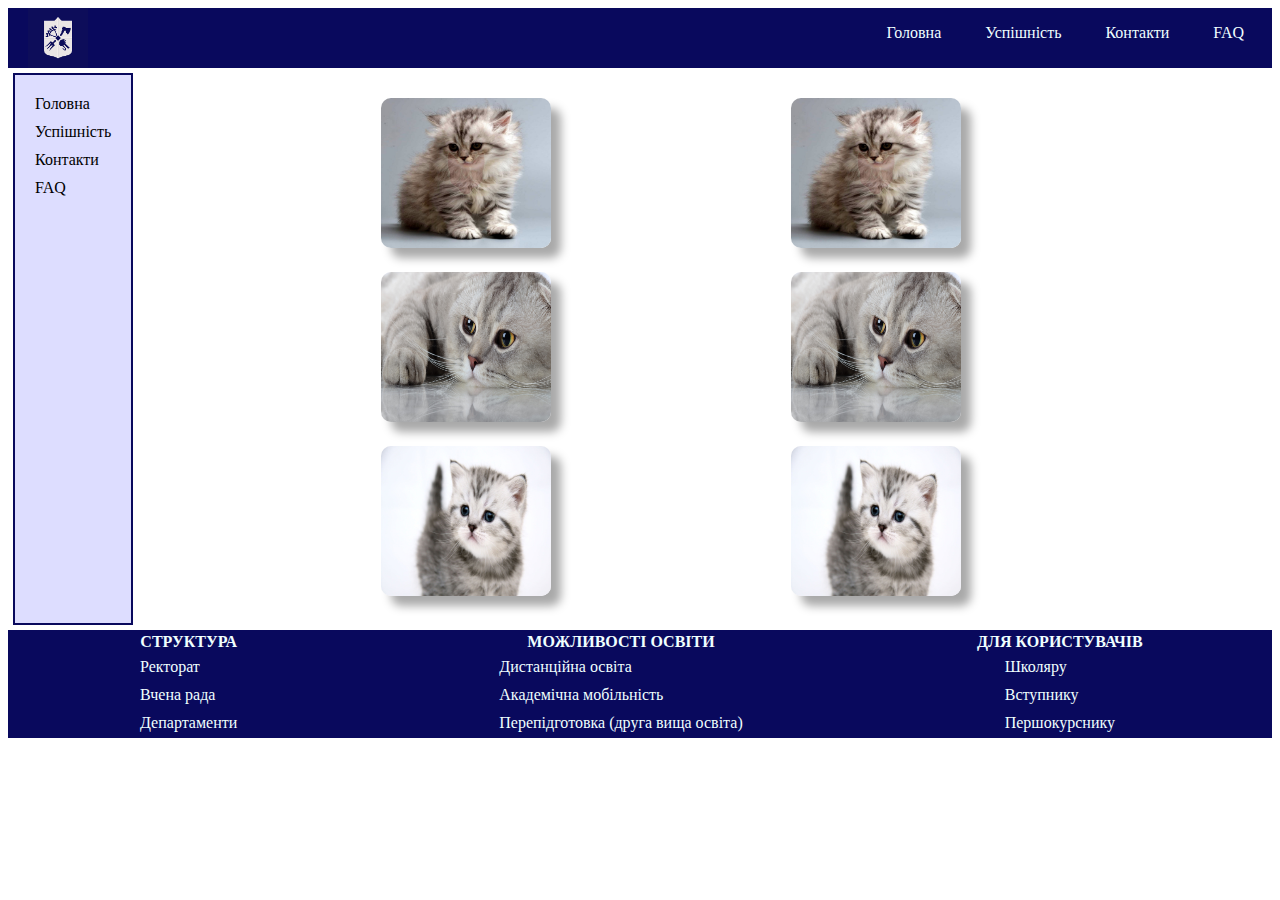
<file: lab 2/index.html>
<!DOCTYPE html>
<html lang="en">
<head>
    <meta charset="UTF-8">
    <link rel="stylesheet" type="text/css" href="styles.css">
    <title>Lab 2</title>
</head>
<body>
<div class="header">
    <img src="images/logo.png" alt="Logo"/>
    <ul class="menu">
        <li><a href="#"></a>Головна</li>
        <li><a href="#"></a>Успішність</li>
        <li><a href="#"></a>Контакти</li>
        <li><a href="#"></a>FAQ</li>
    </ul>
</div>
<div class="container">
<div class="sidebar">
    <ul class="links">
        <li><a href="#"></a>Головна</li>
        <li><a href="#"></a>Успішність</li>
        <li><a href="#"></a>Контакти</li>
        <li><a href="#"></a>FAQ</li>
    </ul>
</div>
<div class="content">
    <div class="row">
        <div class="image"><img src="images/cat1.jpg" alt="cat"/></div>
        <div class="image"><img src="images/cat2.jpg" alt="cat"/></div>
        <div class="image"><img src="images/cat3.jpeg" alt="cat"/></div>
    </div>
    <div class="row">
        <div class="image"><img src="images/cat1.jpg" alt="cat"/></div>
        <div class="image"><img src="images/cat2.jpg" alt="cat"/></div>
        <div class="image"><img src="images/cat3.jpeg" alt="cat"/></div>
    </div>
</div>
</div>
<div class="footer">
    <table>
        <tr>
            <th>Структура</th>
            <th>Можливості освіти</th>
            <th>Для користувачів</th>
        </tr>
        <tr>
            <td>Ректорат</td>
            <td>Дистанційна освіта</td>
            <td>Школяру</td>
        </tr>
        <tr>
            <td>Вчена рада</td>
            <td>Академічна мобільність</td>
            <td>Вступнику</td>
        </tr>
        <tr>
            <td>Департаменти</td>
            <td>Перепідготовка (друга вища освіта)</td>
            <td>Першокурснику</td>
        </tr>
    </table>
</div>
</body>
</html>
</file>
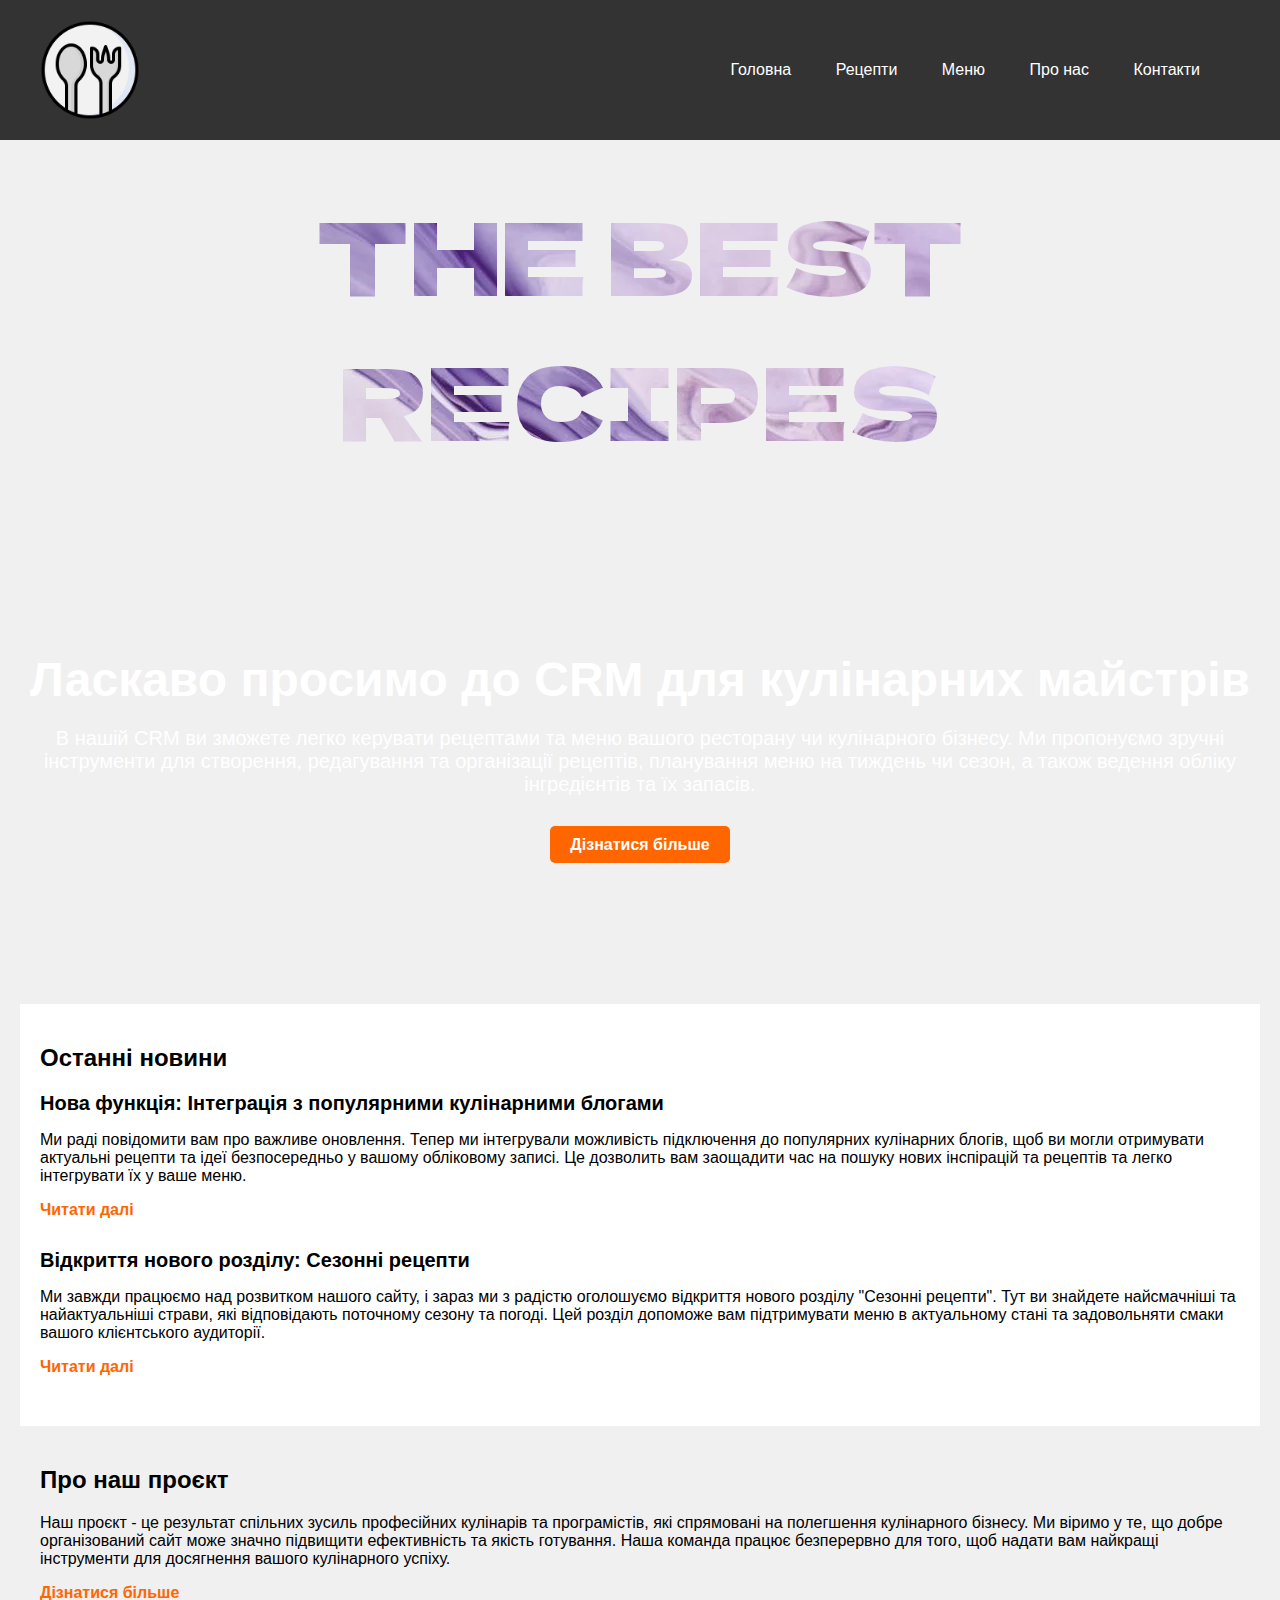
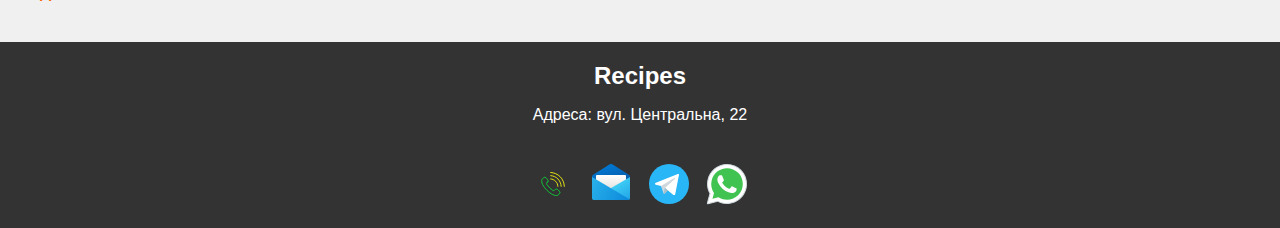
<file: lab 3/main.html>
<!DOCTYPE html>
<html lang="en">
<head>
    <meta charset="UTF-8">
    <link rel="stylesheet" type="text/css" href="styles.css">
    <title>Recipes</title>
</head>
<body>
<header>
    <img src="images/icon.png" alt="Logo"/>
    <nav>
        <ul>
            <li><a href="#">Головна</a></li>
            <li><a href="#">Рецепти</a></li>
            <li><a href="#">Меню</a></li>
            <li><a href="#">Про нас</a></li>
            <li><a href="#">Контакти</a></li>
        </ul>
    </nav>
</header>
<div class="content">
    <div class="text">THE BEST RECIPES</div>
    <div class="main">
        <h1>Ласкаво просимо до CRM для кулінарних майстрів</h1>
        <p>В нашій CRM ви зможете легко керувати рецептами та меню вашого ресторану чи кулінарного бізнесу. Ми пропонуємо зручні інструменти для створення, редагування та організації рецептів, планування меню на тиждень чи сезон, а також ведення обліку інгредієнтів та їх запасів.</p>
        <a href="#" class="cta-button">Дізнатися більше</a>
    </div>
    <div class="news">
        <h2>Останні новини</h2>
        <article>
            <h3>Нова функція: Інтеграція з популярними кулінарними блогами</h3>
            <p>Ми раді повідомити вам про важливе оновлення. Тепер ми інтегрували можливість підключення до популярних кулінарних блогів, щоб ви могли отримувати актуальні рецепти та ідеї безпосередньо у вашому обліковому записі. Це дозволить вам заощадити час на пошуку нових інспірацій та рецептів та легко інтегрувати їх у ваше меню.</p>
            <a href="#">Читати далі</a>
        </article>
        <article>
            <h3>Відкриття нового розділу: Сезонні рецепти</h3>
            <p>Ми завжди працюємо над розвитком нашого сайту, і зараз ми з радістю оголошуємо відкриття нового розділу "Сезонні рецепти". Тут ви знайдете найсмачніші та найактуальніші страви, які відповідають поточному сезону та погоді. Цей розділ допоможе вам підтримувати меню в актуальному стані та задовольняти смаки вашого клієнтського аудиторії.</p>
            <a href="#">Читати далі</a>
        </article>
    </div>
    <div class="about">
        <h2>Про наш проєкт</h2>
        <p>Наш проєкт - це результат спільних зусиль професійних кулінарів та програмістів, які спрямовані на полегшення кулінарного бізнесу. Ми віримо у те, що добре організований сайт може значно підвищити ефективність та якість готування. Наша команда працює безперервно для того, щоб надати вам найкращі інструменти для досягнення вашого кулінарного успіху.</p>
        <a href="#">Дізнатися більше</a>
    </div>
</div>
<footer>
    <div class="footer">
        <div class="contacts">
            <h3>Recipes</h3>
            <p>Адреса: вул. Центральна, 22</p>
        </div>
        <div class="links">
            <a href="tel:+380336789073"><img src="images/phone.svg" alt="+380336789073"></a>
            <a href="mailto:info@example.com"><img src="images/icons8-почта-48.png" alt="info@gmail.com"></a>
            <a href="tg://resolve?domain=mkotlyarchuk"><img src="images/icons8-телеграмма-app.svg" alt="Telegram"></a>
            <a href="https://api.whatsapp.com/send?phone=380335351784"><img src="images/icons8-whatsapp.svg" alt="Whatsapp"></a>
        </div>
    </div>
</footer>
</body>
</html>
</file>
<file: lab 2/styles.css>
.header {
    background-color: #09095d;
    display: flex;
}
.header img {
    background-color: #09095d;
    padding-left: 20px;
    height: 60px;
}
.menu {
    list-style-type: none;
    padding-left: 0;
    margin-left: 60%;
    text-align: left;
}
.menu a {
    text-decoration: azure;
    margin: 20px;
}
.menu li {
    display: inline;
    color: azure;
}
.container {
    display: flex;
    flex-wrap: wrap;
}
.sidebar {
    display: flex;
    width: 20%;
}
.sidebar li {
    text-align: left;
    margin: 10px;
}
.sidebar li:hover {
    color: #0a0af8;
}
.links {
    list-style-type: none;
    background-color: #ddddff;
    padding: 10px;
    margin: 5px;
    border: 2px solid #09095d;
}
.content {
    display: flex;
}
.row {
    margin: 20px;
}
.image img{
    height: 150px;
    width: 170px;
    margin: 10px 100px 10px;
    box-shadow: 10px 10px 10px darkgray;
    border-radius: 10px;
    transition: transform 0.3s ease;
}
.image img:hover {
    transform: scale(1.1);
}
.footer {
    background-color: #09095d;
    color: azure;
    display: flex;
}
.footer th{
    text-align: center;
    text-transform: uppercase;

}
.footer td{
    text-align: left;
    padding: 4px 130px;
}
</file>
<file: lab 3/styles.css>
@import url('https://fonts.googleapis.com/css2?family=Dela+Gothic+One&display=swap');
body {
    font-family: Arial, sans-serif;
    margin: 0;
    padding: 0;
    background-color: #f0f0f0;
}

header {
    display: flex;
    align-items: center;
    justify-content: space-between;
    background-color: #333;
    color: #fff;
    padding: 10px 20px;
}

nav ul {
    list-style: none;
    padding: 0;
    margin: 0;
}

nav ul li {
    display: inline;
    margin-right: 20px;
}

nav ul li a {
    text-decoration: none;
    color: #fff;
}

img {
    max-width: 100px;
    height: auto;
}

.text {
    font-family: 'Dela Gothic One', cursive;
    text-align: center;
    background: #fff;
    margin-top: 20px;
    background: url(images/pexels-photo.webp);
    font-size: 100px;
    color: transparent;
    -webkit-background-clip: text;
    animation: animate 10s infinite linear;
}

@keyframes animate {
    from {
        background-position: 0 0;
    }
    to {
        background-position: 100% 100%;
    }
}

.content {
    padding: 20px;
}

.main {
    background-size: cover;
    text-align: center;
    color: #fff;
    padding: 100px 0;
}

.main h1 {
    font-size: 36px;
    margin-bottom: 20px;
}

.main p {
    font-size: 18px;
    margin-bottom: 30px;
}

.cta-button {
    background-color: #ff6600;
    color: #fff;
    padding: 10px 20px;
    text-decoration: none;
    border-radius: 5px;
    font-weight: bold;
    font-size: 16px;
}

.news {
    background-color: #fff;
    padding: 20px;
}

.news h2 {
    font-size: 24px;
    margin-bottom: 20px;
}

.news article {
    margin-bottom: 30px;
}

.news article h3 {
    font-size: 20px;
    margin-bottom: 10px;
}

.news article p {
    font-size: 16px;
}

.news article a {
    text-decoration: none;
    color: #ff6600;
    font-weight: bold;
}

.about {
    background-color: #f0f0f0;
    padding: 20px;
}

.about h2 {
    font-size: 24px;
    margin-bottom: 20px;
}

.about p {
    font-size: 16px;
}

.about a {
    text-decoration: none;
    color: #ff6600;
    font-weight: bold;
}

.footer {
    background-color: #333;
    color: #fff;
    padding: 20px 0;
    text-align: center;
}

.footer {
    display: flex;
    flex-direction: column;
    align-items: center;
}

.contacts {
    margin-bottom: 20px;
}

.contacts h3 {
    font-size: 24px;
    margin: 0;
}

.links {
    display: flex;
    align-items: center;
    gap: 10px;
}

.links a img {
    width: 48px;
    height: 48px;
    display: block;
    margin: 0 auto;
}

.links p {
    font-size: 16px;
    margin: 0;
}

@media (min-width: 768px) {
    header {
        padding: 20px 40px;
    }
    nav ul li {
        margin-right: 40px;
    }
    .main {
        padding: 150px 0;
    }
    .main h1 {
        font-size: 48px;
    }
    .main p {
        font-size: 20px;
        margin-bottom: 40px;
    }
}

@media (max-width: 767px) {
    header {
        padding: 10px 20px;
    }
    nav ul li {
        margin-right: 20px;
    }
    .main {
        padding: 100px 0;
    }
    .main h1 {
        font-size: 36px;
    }
    .main p {
        font-size: 18px;
        margin-bottom: 30px;
    }
}
</file>
